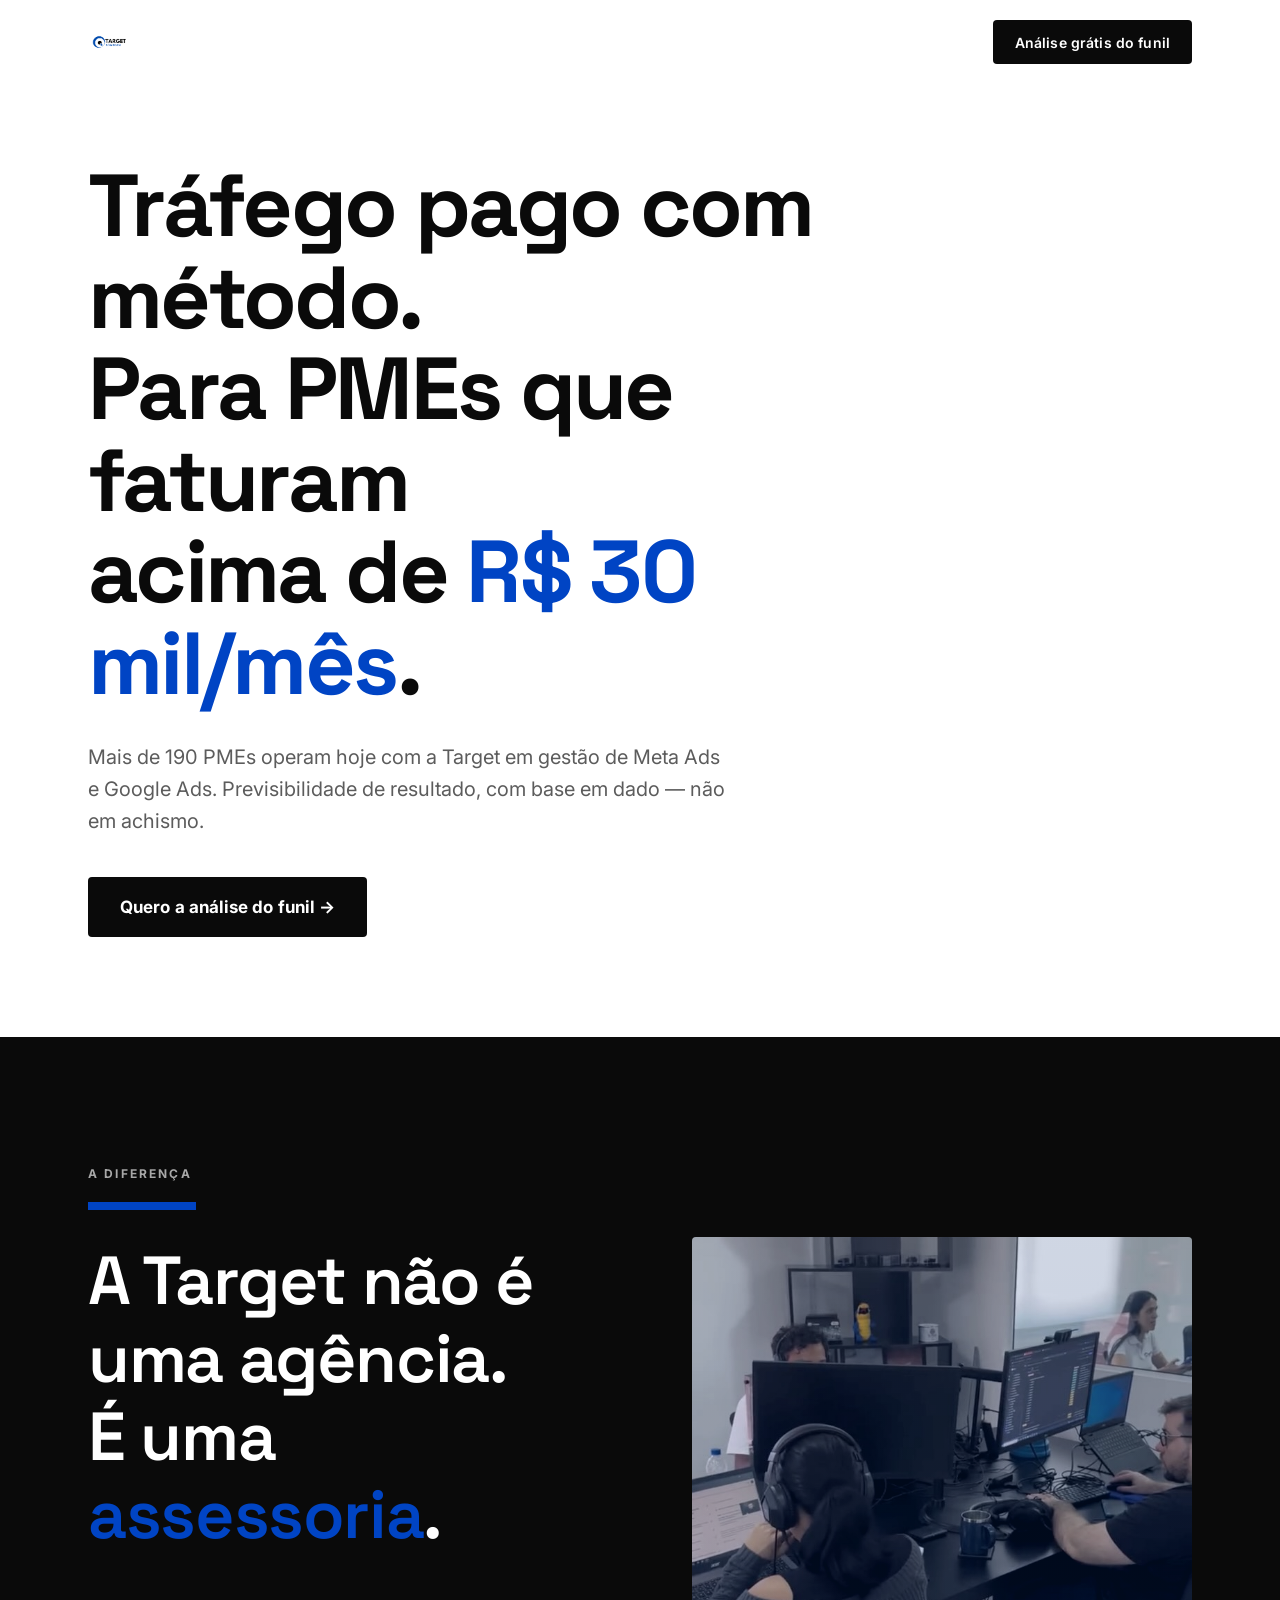
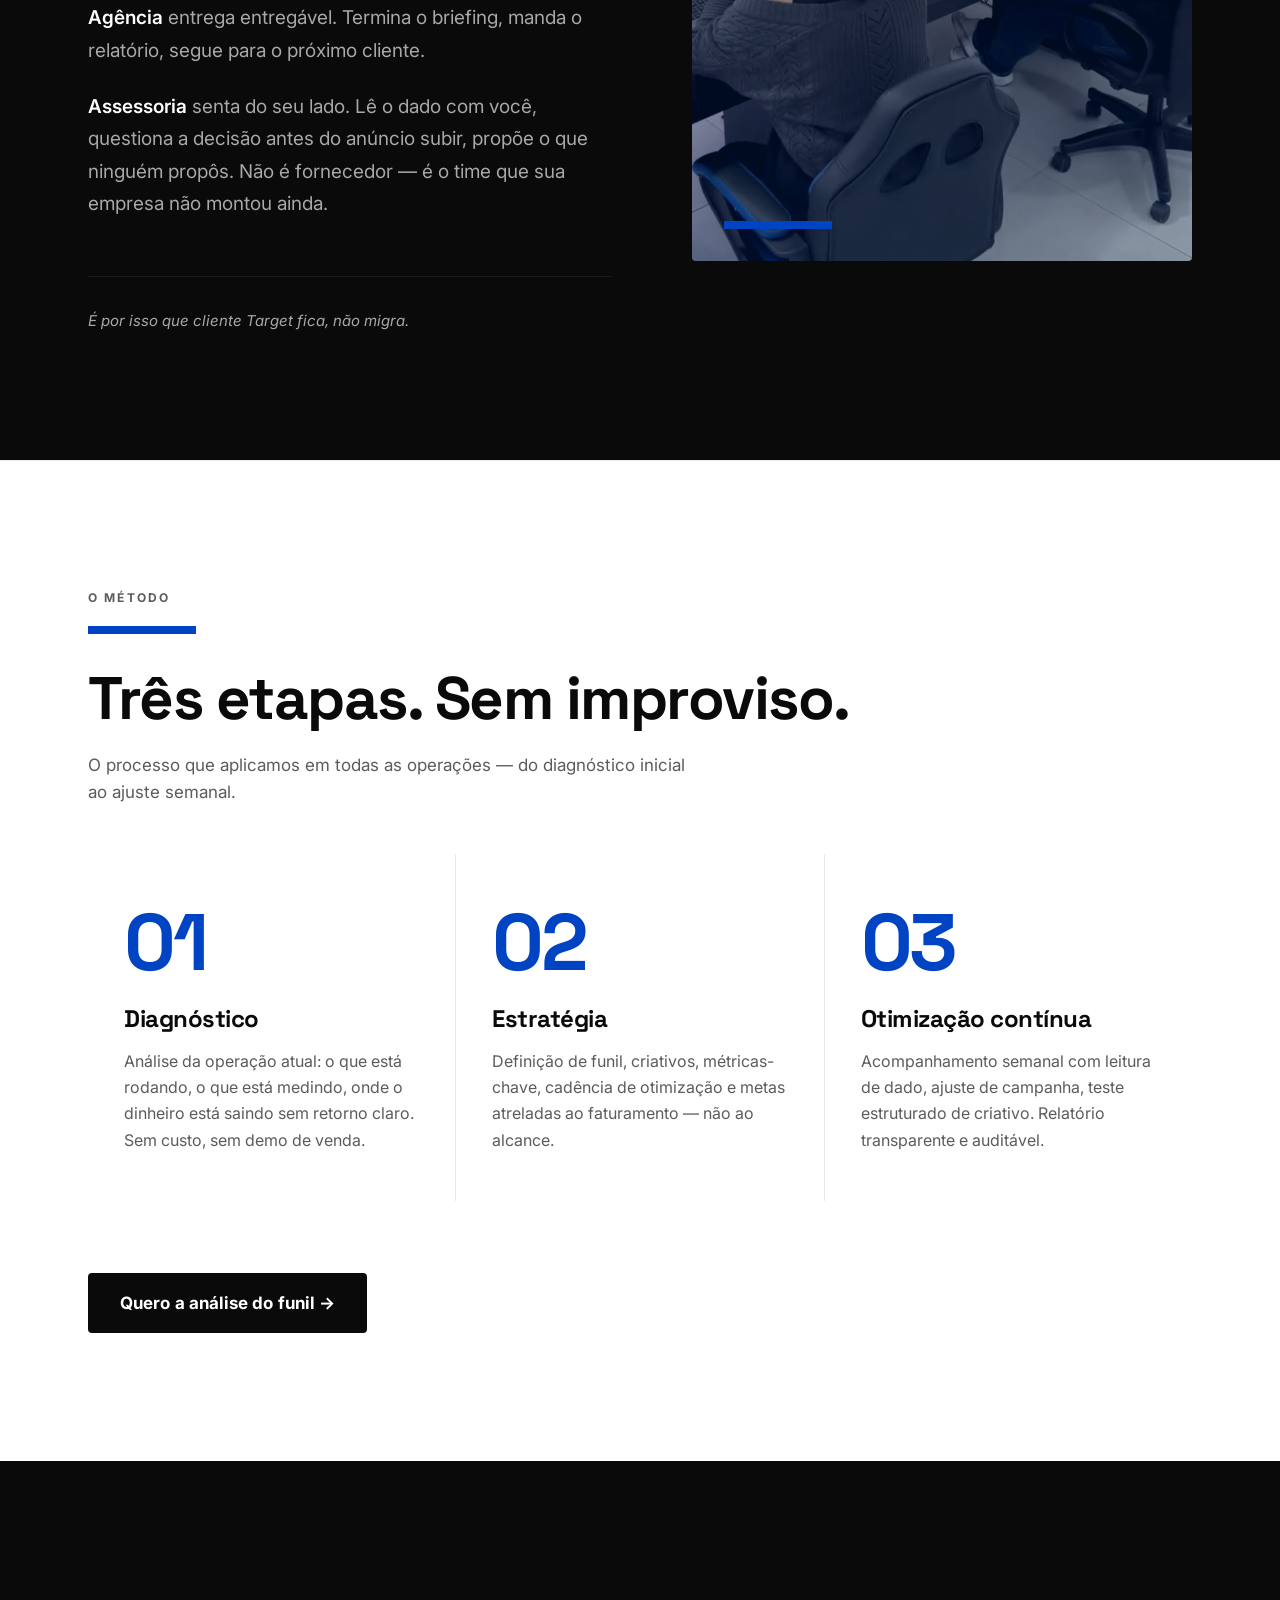
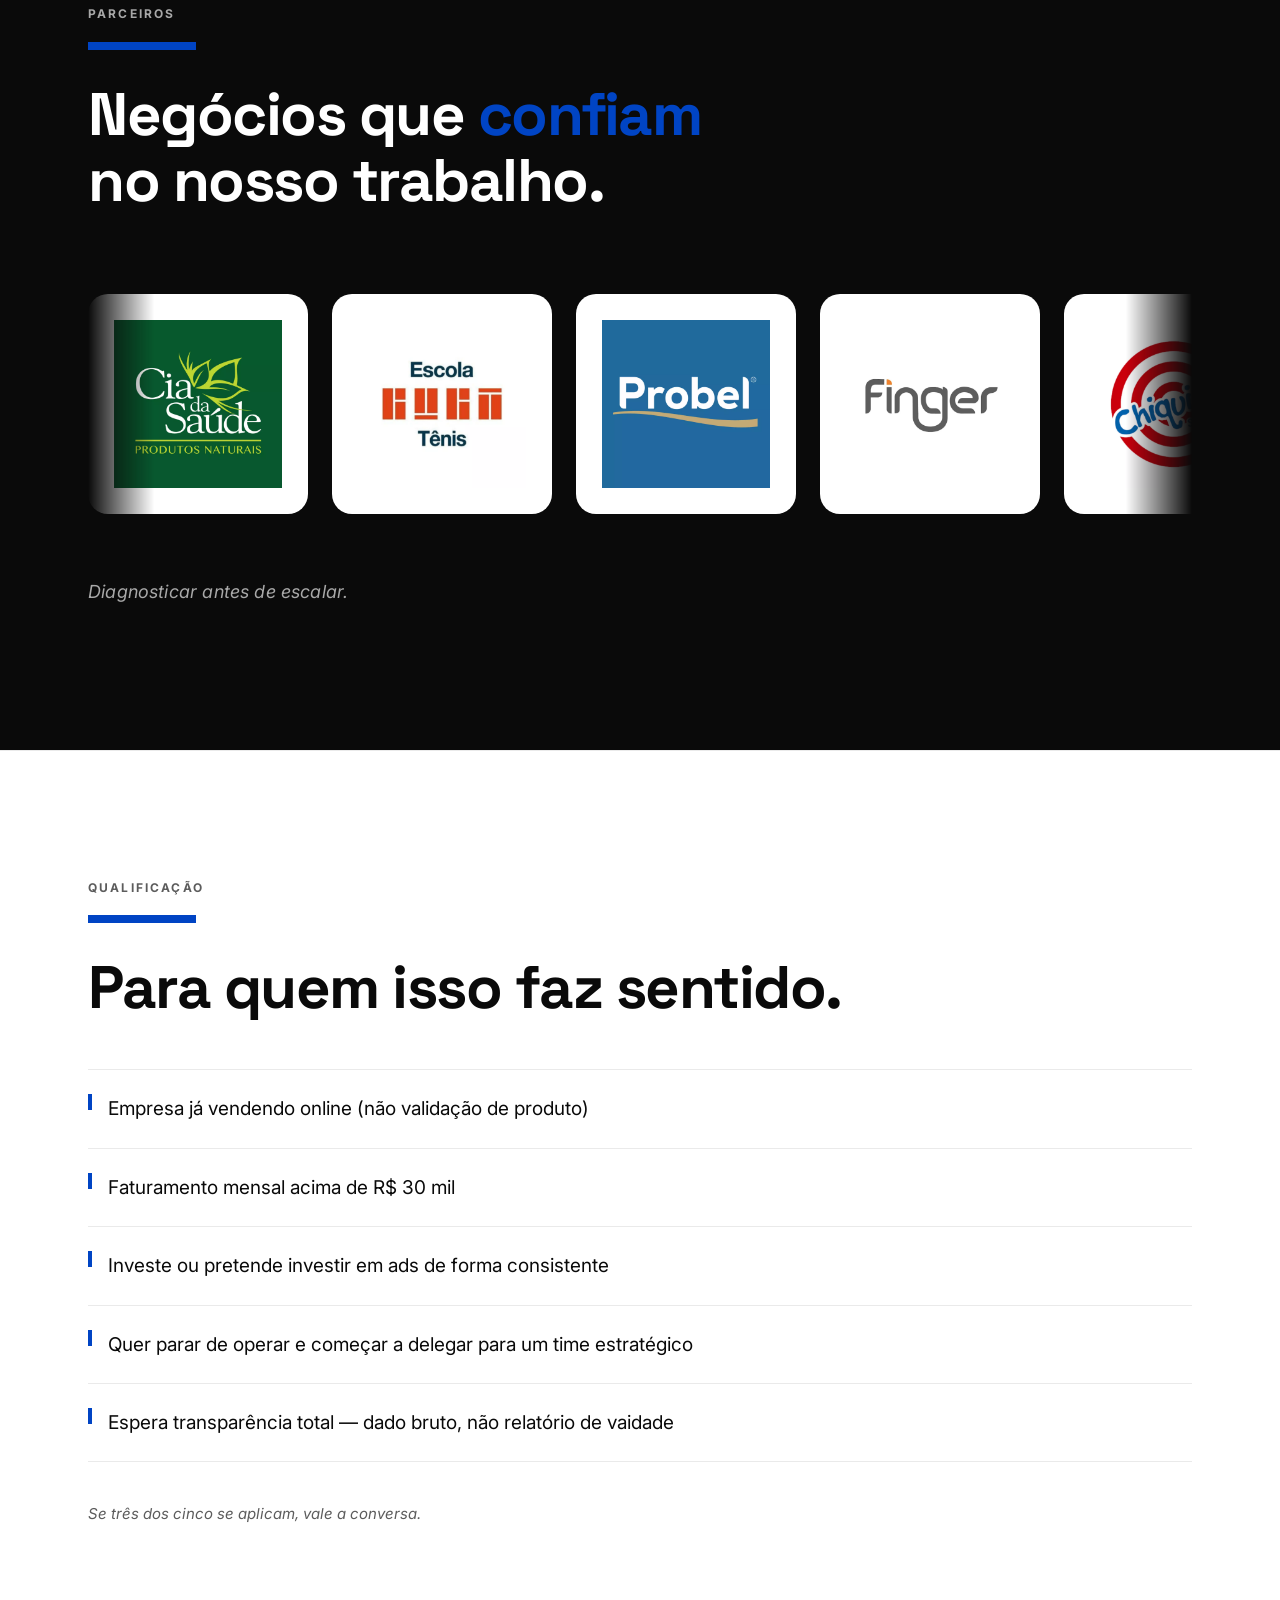
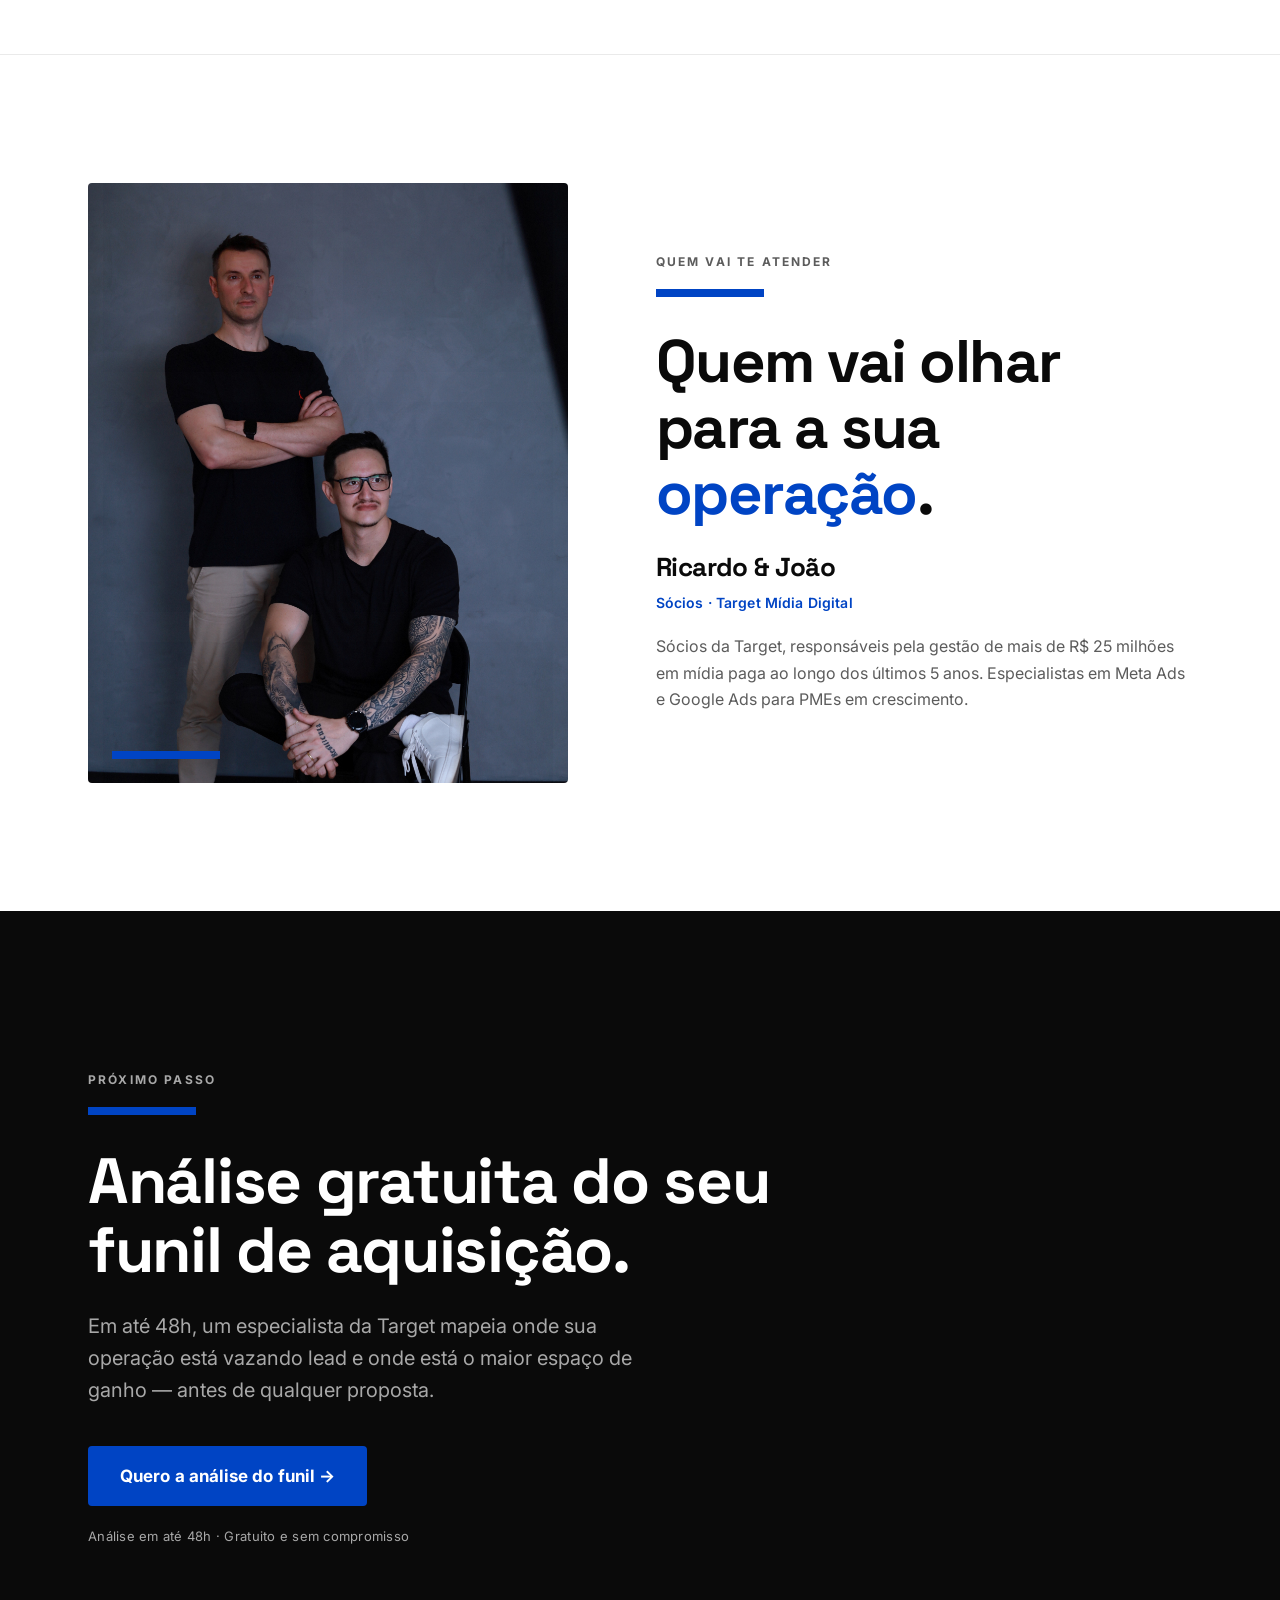
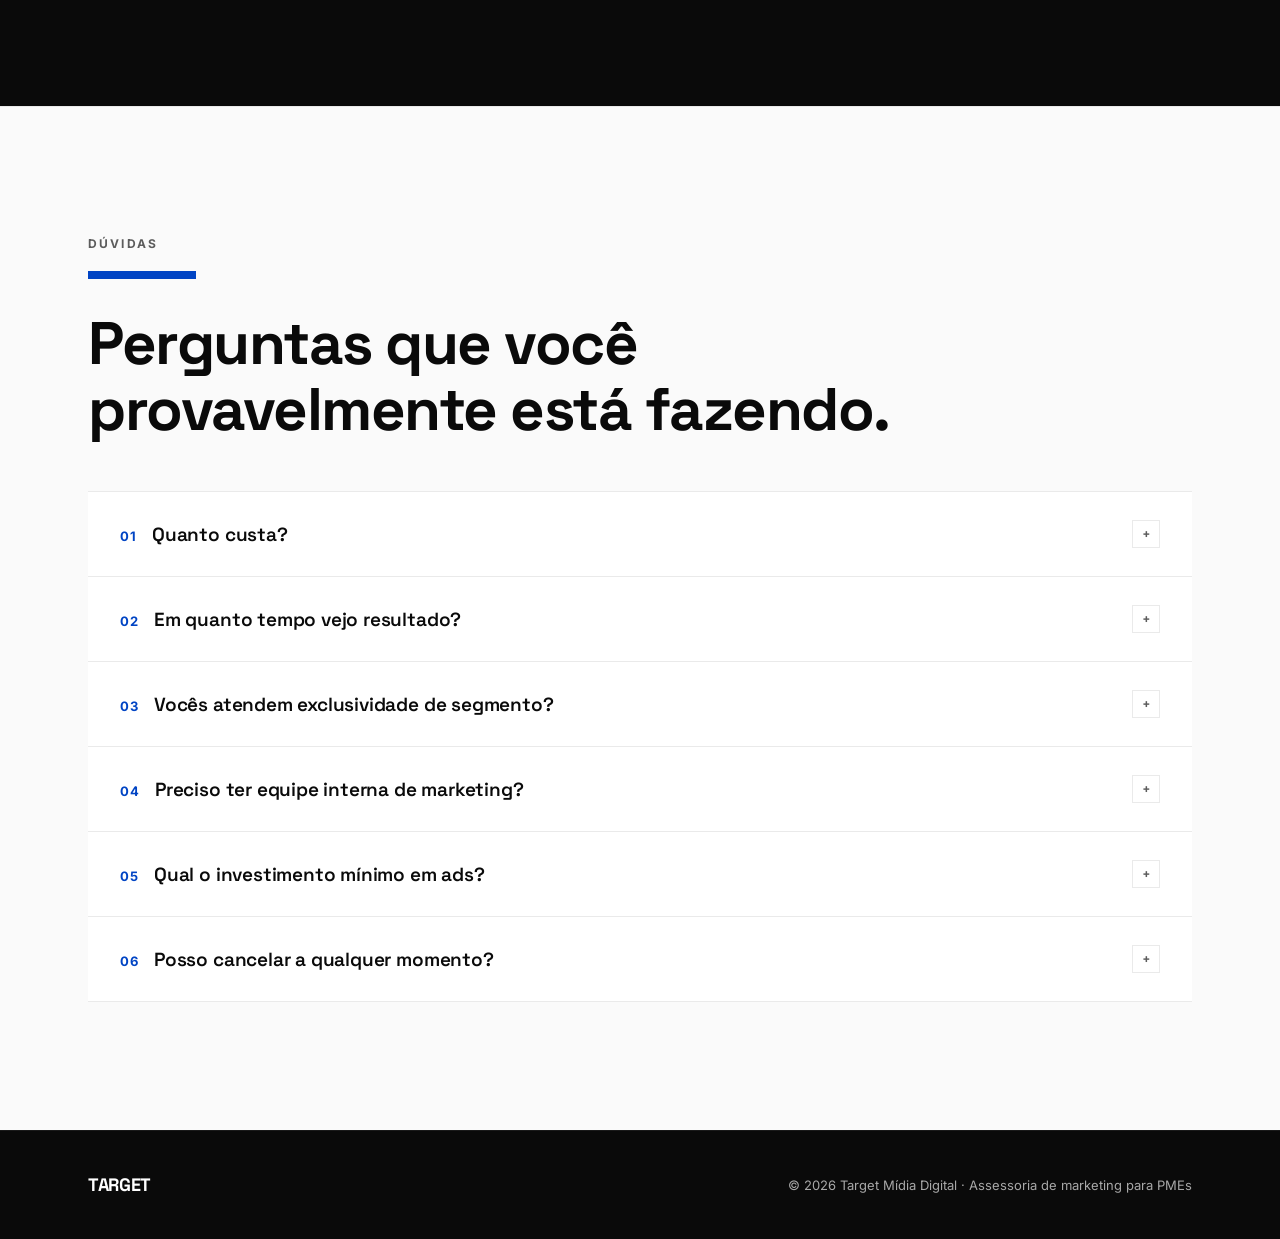
<file: index.html>
<!DOCTYPE html>
<html lang="pt-BR">
<head>
  <meta charset="UTF-8">
  <meta name="viewport" content="width=device-width, initial-scale=1.0">
  <title>Gestão de Tráfego Pago — Target Mídia Digital</title>
  <meta name="description" content="Vender mais com anúncios não é sobre verba. É sobre método. Gestão de Meta Ads e Google Ads para empresas que já vendem online.">
  <link rel="preconnect" href="https://fonts.googleapis.com">
  <link rel="preconnect" href="https://fonts.gstatic.com" crossorigin>
  <link href="https://fonts.googleapis.com/css2?family=Space+Grotesk:wght@600;700&family=Inter:wght@400;500;600;700&display=swap" rel="stylesheet">
  <link rel="stylesheet" href="assets/style.css">

  <!-- Meta Pixel -->
  <script>
    !function(f,b,e,v,n,t,s)
    {if(f.fbq)return;n=f.fbq=function(){n.callMethod?
    n.callMethod.apply(n,arguments):n.queue.push(arguments)};
    if(!f._fbq)f._fbq=n;n.push=n;n.loaded=!0;n.version='2.0';
    n.queue=[];t=b.createElement(e);t.async=!0;
    t.src=v;s=b.getElementsByTagName(e)[0];
    s.parentNode.insertBefore(t,s)}(window, document,'script',
    'https://connect.facebook.net/en_US/fbevents.js');
    fbq('init', '830708696777810');
    fbq('track', 'PageView');
  </script>
  <noscript><img height="1" width="1" style="display:none"
    src="https://www.facebook.com/tr?id=830708696777810&ev=PageView&noscript=1"/></noscript>
  <!-- End Meta Pixel -->
</head>
<body>

  <header id="header">
    <div class="container header-inner">
      <img src="assets/logo.png" alt="Target Mídia Digital" class="logo">
      <button class="header-cta" data-modal>Análise grátis do funil</button>
    </div>
  </header>

  <main>

    <!-- ═════════ HERO ═════════ -->
    <section id="hero">
      <div class="container hero-inner">
        <h1 class="hero-title">
          Tráfego pago com método.<br>
          Para PMEs que faturam<br>
          acima de <span class="accent">R$ 30 mil/mês</span>.
        </h1>
        <p class="hero-sub">
          Mais de 190 PMEs operam hoje com a Target em gestão de Meta Ads e Google Ads. Previsibilidade de resultado, com base em dado — não em achismo.
        </p>
        <button class="btn btn-dark" data-modal>
          Quero a análise do funil →
        </button>
      </div>
    </section>

    <!-- ═════════ ASSESSORIA ≠ AGÊNCIA ═════════ -->
    <section id="assessoria" class="dark">
      <div class="container assessoria-grid">
        <div class="assessoria-text reveal">
          <div class="section-tag on-dark">A Diferença</div>
          <span class="blue-bar"></span>
          <p class="editorial-quote">
            A Target não é uma agência.<br>
            É uma <span class="accent">assessoria</span>.
          </p>
          <p class="editorial-body">
            <strong>Agência</strong> entrega entregável. Termina o briefing, manda o relatório, segue para o próximo cliente.
          </p>
          <p class="editorial-body">
            <strong>Assessoria</strong> senta do seu lado. Lê o dado com você, questiona a decisão antes do anúncio subir, propõe o que ninguém propôs. Não é fornecedor — é o time que sua empresa não montou ainda.
          </p>
          <div class="editorial-quote-line">
            É por isso que cliente Target fica, não migra.
          </div>
        </div>
        <div class="assessoria-img reveal">
          <img src="assets/equipe-target.jpg" alt="Equipe Target em operação" loading="lazy">
        </div>
      </div>
    </section>

    <!-- ═════════ COMO FUNCIONA ═════════ -->
    <section id="metodo">
      <div class="container">
        <div class="eyebrow-block reveal">
          <div class="section-tag">O Método</div>
          <span class="blue-bar"></span>
          <h2 class="section-title">
            Três etapas. Sem improviso.
          </h2>
          <p class="section-sub">
            O processo que aplicamos em todas as operações — do diagnóstico inicial ao ajuste semanal.
          </p>
        </div>

        <div class="metodo-grid">
          <div class="metodo-card reveal" data-stagger="0">
            <div class="metodo-num">01</div>
            <h3 class="metodo-title">Diagnóstico</h3>
            <p class="metodo-text">Análise da operação atual: o que está rodando, o que está medindo, onde o dinheiro está saindo sem retorno claro. Sem custo, sem demo de venda.</p>
          </div>
          <div class="metodo-card reveal" data-stagger="1">
            <div class="metodo-num">02</div>
            <h3 class="metodo-title">Estratégia</h3>
            <p class="metodo-text">Definição de funil, criativos, métricas-chave, cadência de otimização e metas atreladas ao faturamento — não ao alcance.</p>
          </div>
          <div class="metodo-card reveal" data-stagger="2">
            <div class="metodo-num">03</div>
            <h3 class="metodo-title">Otimização contínua</h3>
            <p class="metodo-text">Acompanhamento semanal com leitura de dado, ajuste de campanha, teste estruturado de criativo. Relatório transparente e auditável.</p>
          </div>
        </div>

        <div class="metodo-cta reveal">
          <button class="btn btn-dark" data-modal>Quero a análise do funil →</button>
        </div>
      </div>
    </section>

    <!-- ═════════ PARCEIROS (carrossel) ═════════ -->
    <section id="parceiros" class="dark">
      <div class="parceiros-header reveal">
        <div class="section-tag on-dark">Parceiros</div>
        <span class="blue-bar"></span>
        <h2 class="section-title">
          Negócios que <span class="accent">confiam</span><br>no nosso trabalho.
        </h2>
      </div>

      <div class="carousel-wrapper">
        <div class="carousel-viewport">
          <div class="carousel-track" id="parceiros-track">
            <!-- Conjunto 1 -->
            <div class="logo-card"><img src="assets/clientes/parceiro-1.webp"  alt="Parceiro" loading="lazy"></div>
            <div class="logo-card"><img src="assets/clientes/parceiro-2.webp"  alt="Parceiro" loading="lazy"></div>
            <div class="logo-card"><img src="assets/clientes/parceiro-3.webp"  alt="Parceiro" loading="lazy"></div>
            <div class="logo-card"><img src="assets/clientes/parceiro-4.webp"  alt="Parceiro" loading="lazy"></div>
            <div class="logo-card"><img src="assets/clientes/parceiro-5.webp"  alt="Parceiro" loading="lazy"></div>
            <div class="logo-card"><img src="assets/clientes/parceiro-6.webp"  alt="Parceiro" loading="lazy"></div>
            <div class="logo-card"><img src="assets/clientes/parceiro-7.webp"  alt="Parceiro" loading="lazy"></div>
            <div class="logo-card"><img src="assets/clientes/parceiro-8.webp"  alt="Parceiro" loading="lazy"></div>
            <div class="logo-card"><img src="assets/clientes/parceiro-9.webp"  alt="Parceiro" loading="lazy"></div>
            <div class="logo-card"><img src="assets/clientes/parceiro-10.webp" alt="Parceiro" loading="lazy"></div>
            <div class="logo-card"><img src="assets/clientes/parceiro-11.webp" alt="Parceiro" loading="lazy"></div>
            <div class="logo-card"><img src="assets/clientes/parceiro-12.webp" alt="Parceiro" loading="lazy"></div>
            <div class="logo-card"><img src="assets/clientes/parceiro-13.webp" alt="Parceiro" loading="lazy"></div>
            <div class="logo-card"><img src="assets/clientes/parceiro-14.webp" alt="Parceiro" loading="lazy"></div>
            <div class="logo-card"><img src="assets/clientes/parceiro-16.webp" alt="Parceiro" loading="lazy"></div>
            <div class="logo-card"><img src="assets/clientes/parceiro-17.webp" alt="Parceiro" loading="lazy"></div>

            <!-- Conjunto 2 (duplicado para loop seamless) -->
            <div class="logo-card"><img src="assets/clientes/parceiro-1.webp"  alt="" aria-hidden="true" loading="lazy"></div>
            <div class="logo-card"><img src="assets/clientes/parceiro-2.webp"  alt="" aria-hidden="true" loading="lazy"></div>
            <div class="logo-card"><img src="assets/clientes/parceiro-3.webp"  alt="" aria-hidden="true" loading="lazy"></div>
            <div class="logo-card"><img src="assets/clientes/parceiro-4.webp"  alt="" aria-hidden="true" loading="lazy"></div>
            <div class="logo-card"><img src="assets/clientes/parceiro-5.webp"  alt="" aria-hidden="true" loading="lazy"></div>
            <div class="logo-card"><img src="assets/clientes/parceiro-6.webp"  alt="" aria-hidden="true" loading="lazy"></div>
            <div class="logo-card"><img src="assets/clientes/parceiro-7.webp"  alt="" aria-hidden="true" loading="lazy"></div>
            <div class="logo-card"><img src="assets/clientes/parceiro-8.webp"  alt="" aria-hidden="true" loading="lazy"></div>
            <div class="logo-card"><img src="assets/clientes/parceiro-9.webp"  alt="" aria-hidden="true" loading="lazy"></div>
            <div class="logo-card"><img src="assets/clientes/parceiro-10.webp" alt="" aria-hidden="true" loading="lazy"></div>
            <div class="logo-card"><img src="assets/clientes/parceiro-11.webp" alt="" aria-hidden="true" loading="lazy"></div>
            <div class="logo-card"><img src="assets/clientes/parceiro-12.webp" alt="" aria-hidden="true" loading="lazy"></div>
            <div class="logo-card"><img src="assets/clientes/parceiro-13.webp" alt="" aria-hidden="true" loading="lazy"></div>
            <div class="logo-card"><img src="assets/clientes/parceiro-14.webp" alt="" aria-hidden="true" loading="lazy"></div>
            <div class="logo-card"><img src="assets/clientes/parceiro-16.webp" alt="" aria-hidden="true" loading="lazy"></div>
            <div class="logo-card"><img src="assets/clientes/parceiro-17.webp" alt="" aria-hidden="true" loading="lazy"></div>
          </div>
        </div>
      </div>

      <div class="parceiros-footer reveal">
        <span class="parceiros-tagline">Diagnosticar antes de escalar.</span>
      </div>
    </section>

    <!-- ═════════ PARA QUEM É ═════════ -->
    <section id="para-quem">
      <div class="container">
        <div class="eyebrow-block reveal">
          <div class="section-tag">Qualificação</div>
          <span class="blue-bar"></span>
          <h2 class="section-title">Para quem isso faz sentido.</h2>
        </div>

        <ul class="paraquem-list">
          <li class="reveal"><span class="blue-line"></span>Empresa já vendendo online (não validação de produto)</li>
          <li class="reveal"><span class="blue-line"></span>Faturamento mensal acima de R$ 30 mil</li>
          <li class="reveal"><span class="blue-line"></span>Investe ou pretende investir em ads de forma consistente</li>
          <li class="reveal"><span class="blue-line"></span>Quer parar de operar e começar a delegar para um time estratégico</li>
          <li class="reveal"><span class="blue-line"></span>Espera transparência total — dado bruto, não relatório de vaidade</li>
        </ul>

        <p class="paraquem-foot reveal">Se três dos cinco se aplicam, vale a conversa.</p>
      </div>
    </section>

    <!-- ═════════ ESPECIALISTA (foto placeholder) ═════════ -->
    <section id="especialista">
      <div class="container especialista-grid">
        <div class="especialista-img reveal">
          <img src="assets/ricardo-joao.jpg" alt="Ricardo e João, sócios da Target Mídia Digital" class="especialista-foto" loading="lazy" />
        </div>
        <div class="especialista-content reveal">
          <div class="section-tag">Quem vai te atender</div>
          <span class="blue-bar"></span>
          <h2 class="section-title">
            Quem vai olhar para a sua <span class="accent">operação</span>.
          </h2>
          <p class="especialista-name">Ricardo &amp; João</p>
          <p class="especialista-role">Sócios · Target Mídia Digital</p>
          <p class="especialista-bio">
            Sócios da Target, responsáveis pela gestão de mais de R$ 25 milhões em mídia paga ao longo dos últimos 5 anos. Especialistas em Meta Ads e Google Ads para PMEs em crescimento.
          </p>
        </div>
      </div>
    </section>

    <!-- ═════════ CTA FINAL ═════════ -->
    <section id="cta-final" class="dark">
      <div class="container cta-final-inner reveal">
        <div class="section-tag on-dark">Próximo passo</div>
        <span class="blue-bar"></span>
        <h2 class="cta-final-title">
          Análise gratuita do seu funil de aquisição.
        </h2>
        <p class="cta-final-sub">
          Em até 48h, um especialista da Target mapeia onde sua operação está vazando lead e onde está o maior espaço de ganho — antes de qualquer proposta.
        </p>
        <button class="btn btn-blue" data-modal>Quero a análise do funil →</button>
        <p class="cta-note">Análise em até 48h · Gratuito e sem compromisso</p>
      </div>
    </section>

    <!-- ═════════ FAQ ═════════ -->
    <section id="faq">
      <div class="container">
        <div class="eyebrow-block reveal">
          <div class="section-tag">Dúvidas</div>
          <span class="blue-bar"></span>
          <h2 class="section-title">
            Perguntas que você provavelmente está fazendo.
          </h2>
        </div>

        <div class="faq-list reveal">
          <div class="faq-item">
            <button class="faq-question">
              <span><span class="faq-num">01</span>Quanto custa?</span>
              <span class="faq-toggle">+</span>
            </button>
            <div class="faq-answer">
              Depende do escopo. A análise do funil é gratuita e fecha com uma proposta clara — sem letra miúda, sem custo por entregável surpresa. O investimento típico fica atrelado ao volume de mídia e à profundidade da operação.
            </div>
          </div>

          <div class="faq-item">
            <button class="faq-question">
              <span><span class="faq-num">02</span>Em quanto tempo vejo resultado?</span>
              <span class="faq-toggle">+</span>
            </button>
            <div class="faq-answer">
              Primeiros sinais entre 30 e 60 dias. Estabilidade a partir do terceiro mês. Qualquer prazo menor que isso é promessa, não método.
            </div>
          </div>

          <div class="faq-item">
            <button class="faq-question">
              <span><span class="faq-num">03</span>Vocês atendem exclusividade de segmento?</span>
              <span class="faq-toggle">+</span>
            </button>
            <div class="faq-answer">
              Não. Mas isso não significa atendimento massificado. Cada projeto entra com plano próprio, ritual de leitura semanal e equipe dedicada — independente do segmento ou do tamanho da operação. A garantia não está num contrato de exclusividade. Está na profundidade do trabalho.
            </div>
          </div>

          <div class="faq-item">
            <button class="faq-question">
              <span><span class="faq-num">04</span>Preciso ter equipe interna de marketing?</span>
              <span class="faq-toggle">+</span>
            </button>
            <div class="faq-answer">
              Não. A Target é a equipe. Se houver alguém interno, a gente integra a rotina e divide o trabalho de forma clara.
            </div>
          </div>

          <div class="faq-item">
            <button class="faq-question">
              <span><span class="faq-num">05</span>Qual o investimento mínimo em ads?</span>
              <span class="faq-toggle">+</span>
            </button>
            <div class="faq-answer">
              Trabalhamos a partir de R$ 1.500/mês em mídia. É o piso técnico que permite estruturar campanha, testar criativo e gerar dado relevante para otimização. Abaixo disso, o aprendizado fica raso demais para a estratégia funcionar.
            </div>
          </div>

          <div class="faq-item">
            <button class="faq-question">
              <span><span class="faq-num">06</span>Posso cancelar a qualquer momento?</span>
              <span class="faq-toggle">+</span>
            </button>
            <div class="faq-answer">
              Contrato mínimo de 3 meses — o tempo necessário para o método mostrar resultado real. Passado esse período, é só dar aviso prévio de 30 dias. Sem multa, sem fidelidade abusiva — quem fica, fica por resultado.
            </div>
          </div>
        </div>
      </div>
    </section>

  </main>

  <footer>
    <div class="container footer-inner">
      <div class="footer-brand">TARGET</div>
      <div class="footer-copy">© 2026 Target Mídia Digital · Assessoria de marketing para PMEs</div>
    </div>
  </footer>

  <!-- ═════════ MODAL ═════════ -->
  <div class="modal-overlay" id="modal-overlay">
    <div class="modal" role="dialog" aria-modal="true" aria-labelledby="modal-title">
      <button class="modal-close" id="modal-close" aria-label="Fechar">✕</button>

      <div class="modal-tag">Análise gratuita do funil</div>
      <h2 class="modal-title" id="modal-title">Solicite a sua análise.</h2>
      <p class="modal-sub">Em até 48h, um especialista da Target devolve a análise do seu funil — antes de qualquer proposta.</p>

      <form id="modal-form" novalidate>
        <div class="form-grid">

          <div class="form-group">
            <label for="f-nome">Nome *</label>
            <input type="text" id="f-nome" name="nome" placeholder="Seu nome" required>
            <span class="form-error-msg">Campo obrigatório</span>
          </div>

          <div class="form-group">
            <label for="f-whatsapp">WhatsApp *</label>
            <input type="tel" id="f-whatsapp" name="whatsapp" placeholder="(00) 00000-0000" required>
            <span class="form-error-msg">Campo obrigatório</span>
          </div>

          <div class="form-group form-full">
            <label for="f-instagram">Instagram da empresa</label>
            <input type="text" id="f-instagram" name="instagram" placeholder="@suaempresa">
          </div>

          <div class="form-group form-full">
            <label for="f-faturamento">Faturamento mensal *</label>
            <select id="f-faturamento" name="faturamento" required>
              <option value="" disabled selected>Selecione uma faixa</option>
              <option value="ate-30k">Até R$ 30 mil</option>
              <option value="30k-50k">R$ 30 mil a R$ 50 mil</option>
              <option value="50k-100k">R$ 50 mil a R$ 100 mil</option>
              <option value="100k-250k">R$ 100 mil a R$ 250 mil</option>
              <option value="250k-500k">R$ 250 mil a R$ 500 mil</option>
              <option value="acima-500k">Acima de R$ 500 mil</option>
            </select>
            <span class="form-error-msg">Selecione uma opção</span>
          </div>

          <div class="form-group form-full">
            <label for="f-investimento">Investimento mensal em ads *</label>
            <select id="f-investimento" name="investimento" required>
              <option value="" disabled selected>Selecione uma faixa</option>
              <option value="nao-investe">Ainda não invisto</option>
              <option value="ate-5k">Até R$ 5 mil</option>
              <option value="5k-15k">R$ 5 mil a R$ 15 mil</option>
              <option value="15k-50k">R$ 15 mil a R$ 50 mil</option>
              <option value="acima-50k">Acima de R$ 50 mil</option>
            </select>
            <span class="form-error-msg">Selecione uma opção</span>
          </div>

          <div class="form-group form-full">
            <label for="f-urgencia">Urgência *</label>
            <select id="f-urgencia" name="urgencia" required>
              <option value="" disabled selected>Selecione</option>
              <option value="agora">Imediata (até 30 dias)</option>
              <option value="3-meses">Planejando para 3 meses</option>
              <option value="pesquisando">Pesquisando opções</option>
            </select>
            <span class="form-error-msg">Selecione uma opção</span>
          </div>

        </div>

        <button type="submit" class="form-submit">Solicitar análise do funil</button>
      </form>

    </div>
  </div>

  <script src="assets/script.js"></script>
</body>
</html>
</file>
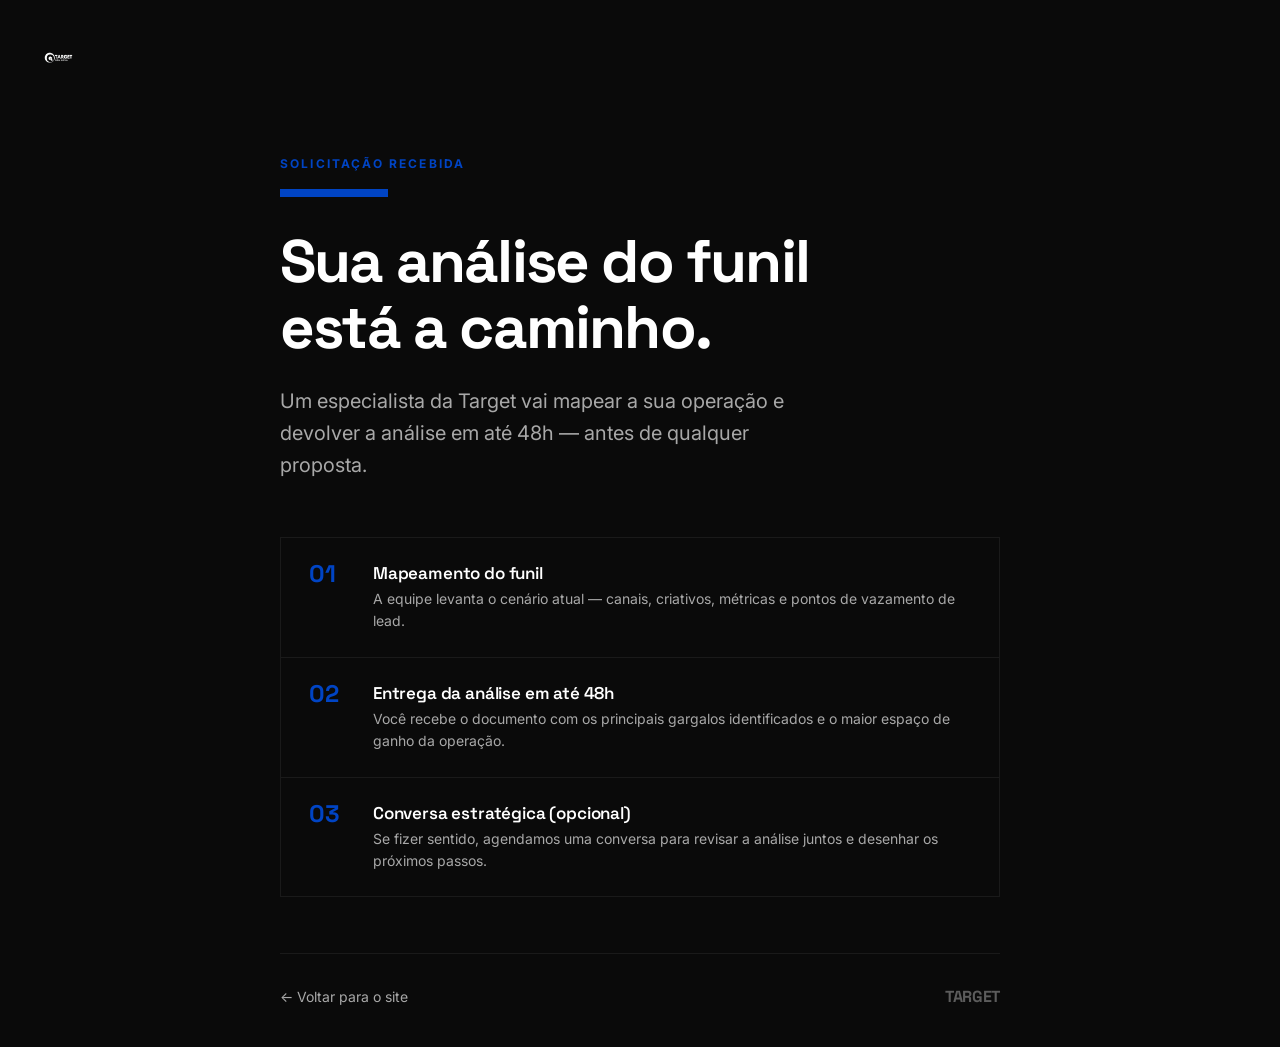
<file: obrigado.html>
<!DOCTYPE html>
<html lang="pt-BR">
<head>
  <meta charset="UTF-8">
  <meta name="viewport" content="width=device-width, initial-scale=1.0">
  <title>Recebemos o seu contato — Target Mídia Digital</title>
  <link rel="preconnect" href="https://fonts.googleapis.com">
  <link rel="preconnect" href="https://fonts.gstatic.com" crossorigin>
  <link href="https://fonts.googleapis.com/css2?family=Space+Grotesk:wght@600;700&family=Inter:wght@400;500;600;700&display=swap" rel="stylesheet">

  <!-- Meta Pixel -->
  <script>
    !function(f,b,e,v,n,t,s)
    {if(f.fbq)return;n=f.fbq=function(){n.callMethod?
    n.callMethod.apply(n,arguments):n.queue.push(arguments)};
    if(!f._fbq)f._fbq=n;n.push=n;n.loaded=!0;n.version='2.0';
    n.queue=[];t=b.createElement(e);t.async=!0;
    t.src=v;s=b.getElementsByTagName(e)[0];
    s.parentNode.insertBefore(t,s)}(window, document,'script',
    'https://connect.facebook.net/en_US/fbevents.js');
    fbq('init', '830708696777810');
    fbq('track', 'PageView');
    fbq('track', 'Lead');
  </script>
  <noscript><img height="1" width="1" style="display:none"
    src="https://www.facebook.com/tr?id=830708696777810&ev=Lead&noscript=1"/></noscript>
  <!-- End Meta Pixel -->

  <style>
    *, *::before, *::after { box-sizing: border-box; margin: 0; padding: 0; }
    :root {
      --white:#fff;
      --black:#0a0a0a;
      --blue:#0044c4;
      --gray-200:#eaeaea;
      --gray-400:#a8a8a8;
      --gray-600:#5c5c5c;
      --line-dark:#1a1a1a;
    }
    body {
      font-family: 'Inter', sans-serif;
      background: var(--black);
      color: var(--white);
      min-height: 100vh;
      display: flex;
      flex-direction: column;
      padding: 40px 24px;
      -webkit-font-smoothing: antialiased;
    }
    .header {
      max-width: 1200px;
      margin: 0 auto 80px;
      width: 100%;
    }
    .logo { height: 36px; width: auto; display: block; }
    .container {
      max-width: 720px;
      margin: auto;
      width: 100%;
    }
    .tag {
      font-size: 12px;
      font-weight: 700;
      letter-spacing: 0.18em;
      text-transform: uppercase;
      color: var(--blue);
      margin-bottom: 18px;
    }
    .blue-bar {
      display: block;
      width: 108px;
      height: 8px;
      background: var(--blue);
      margin-bottom: 32px;
    }
    h1 {
      font-family: 'Space Grotesk', sans-serif;
      font-size: 40px;
      font-weight: 700;
      letter-spacing: -0.03em;
      line-height: 1.1;
      margin-bottom: 24px;
      max-width: 600px;
    }
    @media (min-width: 768px) { h1 { font-size: 60px; } }
    .lead {
      font-size: 18px;
      color: var(--gray-400);
      line-height: 1.6;
      margin-bottom: 56px;
      max-width: 540px;
    }
    @media (min-width: 768px) { .lead { font-size: 20px; } }
    .steps {
      display: flex;
      flex-direction: column;
      gap: 1px;
      background: var(--line-dark);
      border: 1px solid var(--line-dark);
      margin-bottom: 56px;
    }
    .step {
      background: var(--black);
      padding: 24px 28px;
      display: grid;
      grid-template-columns: 48px 1fr;
      gap: 16px;
    }
    .step-num {
      font-family: 'Space Grotesk', sans-serif;
      font-size: 24px;
      font-weight: 700;
      color: var(--blue);
      letter-spacing: -0.02em;
      line-height: 1;
    }
    .step-content {
      display: flex;
      flex-direction: column;
      gap: 4px;
    }
    .step-title {
      font-family: 'Space Grotesk', sans-serif;
      font-size: 17px;
      font-weight: 600;
      color: var(--white);
      letter-spacing: -0.01em;
    }
    .step-text {
      font-size: 14px;
      color: var(--gray-400);
      line-height: 1.6;
    }
    .footer-line {
      padding-top: 32px;
      border-top: 1px solid var(--line-dark);
      display: flex;
      flex-direction: column;
      gap: 16px;
    }
    @media (min-width: 600px) {
      .footer-line { flex-direction: row; justify-content: space-between; align-items: center; }
    }
    .back {
      font-size: 14px;
      color: var(--gray-400);
      text-decoration: none;
      display: inline-flex;
      align-items: center;
      gap: 8px;
      transition: color 0.2s;
    }
    .back:hover { color: var(--white); }
    .brand {
      font-family: 'Space Grotesk', sans-serif;
      font-size: 16px;
      font-weight: 700;
      color: var(--gray-600);
      letter-spacing: -0.02em;
    }

    /* Reveal animations (mesmo padrão do index.html) */
    .reveal {
      opacity: 0;
      transform: translateY(24px);
      transition: opacity 0.6s ease, transform 0.6s ease;
    }
    .reveal.visible {
      opacity: 1;
      transform: translateY(0);
    }
    .reveal[data-stagger="0"] { transition-delay: 0ms; }
    .reveal[data-stagger="1"] { transition-delay: 180ms; }
    .reveal[data-stagger="2"] { transition-delay: 360ms; }
    .reveal[data-stagger="3"] { transition-delay: 540ms; }
  </style>
</head>
<body>

  <div class="header">
    <img src="assets/logo-dark.png" alt="Target Mídia Digital" class="logo">
  </div>

  <div class="container">
    <div class="tag reveal">Solicitação recebida</div>
    <span class="blue-bar reveal"></span>
    <h1 class="reveal">Sua análise do funil está a caminho.</h1>
    <p class="lead reveal">
      Um especialista da Target vai mapear a sua operação e devolver a análise em até 48h — antes de qualquer proposta.
    </p>

    <div class="steps">
      <div class="step reveal" data-stagger="0">
        <div class="step-num">01</div>
        <div class="step-content">
          <div class="step-title">Mapeamento do funil</div>
          <div class="step-text">A equipe levanta o cenário atual — canais, criativos, métricas e pontos de vazamento de lead.</div>
        </div>
      </div>
      <div class="step reveal" data-stagger="1">
        <div class="step-num">02</div>
        <div class="step-content">
          <div class="step-title">Entrega da análise em até 48h</div>
          <div class="step-text">Você recebe o documento com os principais gargalos identificados e o maior espaço de ganho da operação.</div>
        </div>
      </div>
      <div class="step reveal" data-stagger="2">
        <div class="step-num">03</div>
        <div class="step-content">
          <div class="step-title">Conversa estratégica (opcional)</div>
          <div class="step-text">Se fizer sentido, agendamos uma conversa para revisar a análise juntos e desenhar os próximos passos.</div>
        </div>
      </div>
    </div>

    <div class="footer-line reveal">
      <a href="index.html" class="back">← Voltar para o site</a>
      <div class="brand">TARGET</div>
    </div>
  </div>

  <script>
    const observer = new IntersectionObserver(entries => {
      entries.forEach(e => {
        if (e.isIntersecting) {
          e.target.classList.add('visible');
          observer.unobserve(e.target);
        }
      });
    }, { threshold: 0.12 });
    document.querySelectorAll('.reveal').forEach(el => observer.observe(el));
  </script>

</body>
</html>
</file>
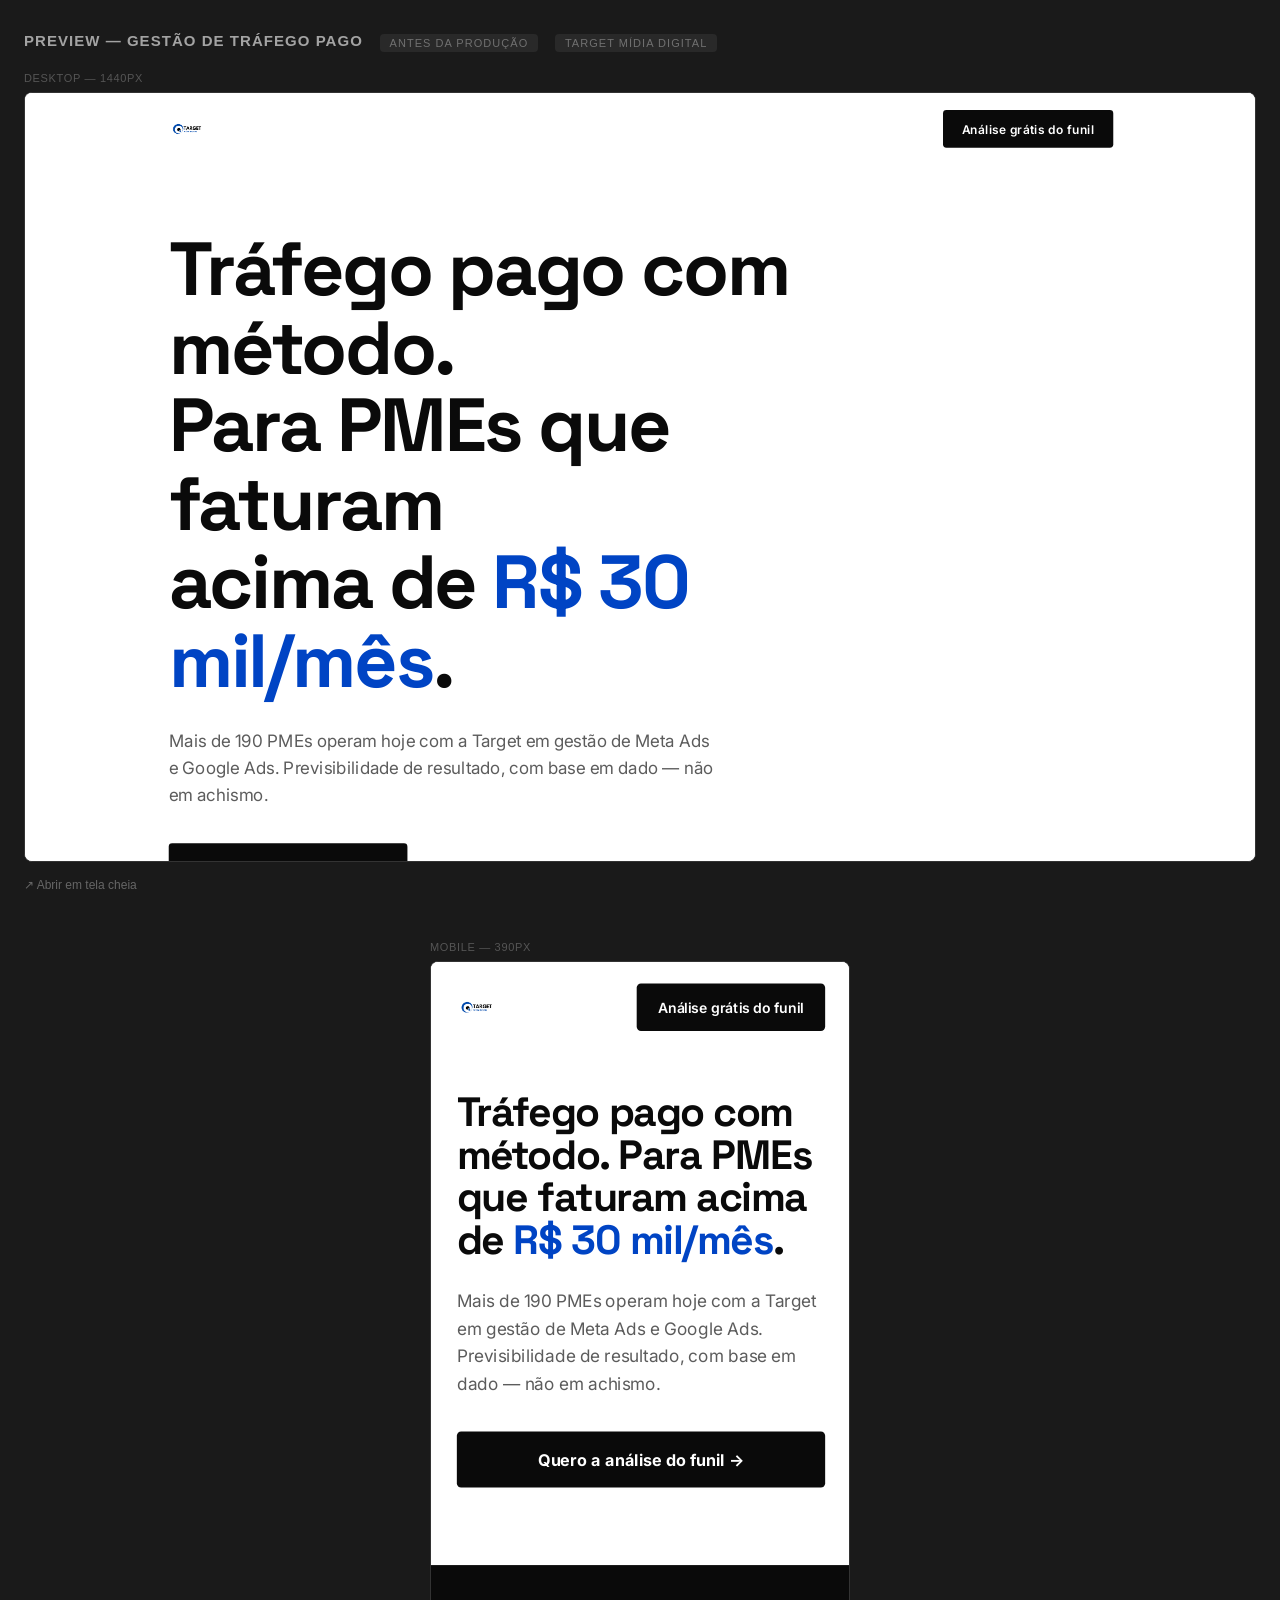
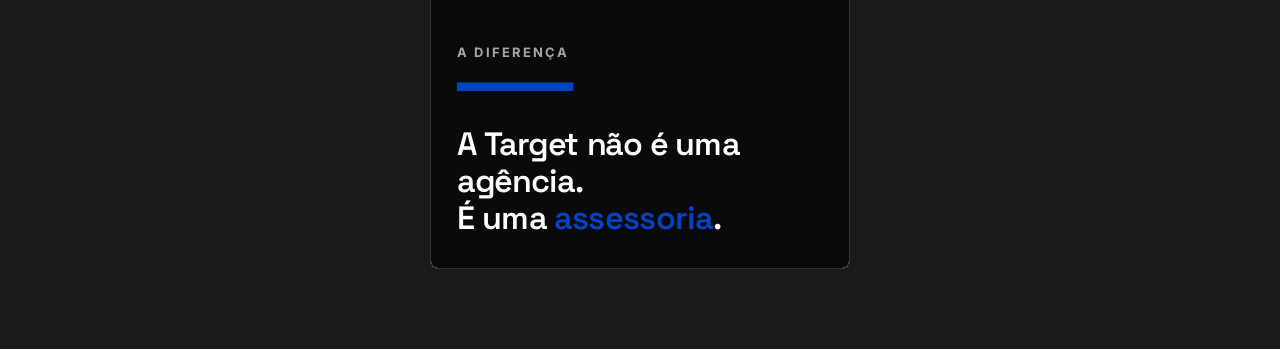
<file: preview.html>
<!DOCTYPE html>
<html lang="pt-BR">
<head>
  <meta charset="UTF-8">
  <title>Preview — Tráfego Pago · Target Mídia Digital</title>
  <style>
    * { margin: 0; padding: 0; box-sizing: border-box; }
    body {
      background: #1a1a1a;
      font-family: sans-serif;
      padding: 32px 24px;
    }
    .preview-header {
      color: #fff;
      font-size: 13px;
      letter-spacing: 0.08em;
      text-transform: uppercase;
      margin-bottom: 20px;
      opacity: 0.6;
    }
    .preview-header strong { opacity: 1; color: #fff; font-size: 15px; }
    .preview-badge {
      display: inline-block;
      background: #333;
      color: #aaa;
      font-size: 11px;
      padding: 3px 10px;
      border-radius: 4px;
      margin-left: 12px;
      vertical-align: middle;
    }
    .device-wrapper {
      position: relative;
      width: 100%;
      max-width: 1440px;
      margin: 0 auto 48px;
    }
    .device-label {
      color: #555;
      font-size: 11px;
      letter-spacing: 0.06em;
      text-transform: uppercase;
      margin-bottom: 8px;
    }
    .iframe-container {
      position: relative;
      width: 100%;
      border: 1px solid #333;
      border-radius: 8px;
      overflow: hidden;
      background: #fff;
    }
    .iframe-desktop { width: 1440px; height: 900px; transform-origin: top left; }
    .iframe-mobile  { width: 390px;  height: 844px; transform-origin: top left; }
    iframe { border: none; display: block; }
    .open-link {
      display: inline-block;
      margin-top: 16px;
      color: #666;
      font-size: 12px;
      text-decoration: none;
    }
    .open-link:hover { color: #fff; }
  </style>
</head>
<body>
  <div class="preview-header">
    <strong>Preview — Gestão de Tráfego Pago</strong>
    <span class="preview-badge">Antes da produção</span>
    <span class="preview-badge">Target Mídia Digital</span>
  </div>

  <div class="device-wrapper" id="desktop-wrapper">
    <div class="device-label">Desktop — 1440px</div>
    <div class="iframe-container" id="desktop-container">
      <iframe id="iframe-desktop" class="iframe-desktop" src="index.html"></iframe>
    </div>
    <a class="open-link" href="index.html" target="_blank">↗ Abrir em tela cheia</a>
  </div>

  <div class="device-wrapper" id="mobile-wrapper" style="max-width: 420px;">
    <div class="device-label">Mobile — 390px</div>
    <div class="iframe-container" id="mobile-container">
      <iframe id="iframe-mobile" class="iframe-mobile" src="index.html"></iframe>
    </div>
  </div>

  <script>
    function scaleIframes() {
      const dc = document.getElementById('desktop-container');
      const idf = document.getElementById('iframe-desktop');
      const ds = dc.offsetWidth / 1440;
      idf.style.transform = `scale(${ds})`;
      dc.style.height = (900 * ds) + 'px';

      const mc = document.getElementById('mobile-container');
      const imf = document.getElementById('iframe-mobile');
      const ms = mc.offsetWidth / 390;
      imf.style.transform = `scale(${ms})`;
      mc.style.height = (844 * ms) + 'px';
    }
    scaleIframes();
    window.addEventListener('resize', scaleIframes);
  </script>
</body>
</html>
</file>
<file: assets/style.css>
/* ============================================
   Target Midia Digital — Tráfego Pago
   Identidade: 60% branco · 30% preto · 10% azul Target
   ============================================ */

*, *::before, *::after {
  box-sizing: border-box;
  margin: 0;
  padding: 0;
}

:root {
  --white:         #ffffff;
  --black:         #0a0a0a;
  --target-blue:   #0044c4;
  --target-blue-d: #003299;
  --gray-50:       #fafafa;
  --gray-100:      #f4f4f5;
  --gray-200:      #eaeaea;
  --gray-400:      #a8a8a8;
  --gray-600:      #5c5c5c;
  --line-dark:     #1a1a1a;

  --font-title: 'Space Grotesk', sans-serif;
  --font-body:  'Inter', sans-serif;

  --max-w:   1200px;
  --radius:  4px;
}

html {
  scroll-behavior: smooth;
  overflow-x: hidden;
}

body {
  font-family: var(--font-body);
  font-size: 16px;
  line-height: 1.55;
  color: var(--black);
  background: var(--white);
  -webkit-font-smoothing: antialiased;
  -webkit-text-size-adjust: 100%;
  overflow-x: hidden;
}

img { max-width: 100%; display: block; }
a { text-decoration: none; color: inherit; }

.container {
  width: 100%;
  max-width: var(--max-w);
  margin: 0 auto;
  padding: 0 24px;
}

@media (min-width: 768px) {
  .container { padding: 0 48px; }
}

/* ============================================
   TARGET BLUE BAR — assinatura visual
   ============================================ */
.blue-bar {
  display: block;
  width: 108px;
  height: 8px;
  background: var(--target-blue);
  margin: 18px 0 32px;
}

.blue-line {
  display: inline-block;
  width: 4px;
  height: 16px;
  background: var(--target-blue);
  margin-right: 16px;
  vertical-align: -2px;
}

/* ============================================
   HEADER
   ============================================ */
#header {
  position: fixed;
  top: 0; left: 0; right: 0;
  z-index: 100;
  padding: 20px 0;
  background: rgba(255,255,255,0.95);
  backdrop-filter: blur(8px);
  border-bottom: 1px solid transparent;
  transition: border-color 0.2s, padding 0.2s;
}

#header.scrolled {
  border-bottom-color: var(--gray-200);
  padding: 14px 0;
}

.header-inner {
  display: flex;
  align-items: center;
  justify-content: space-between;
}

.logo {
  height: 36px;
  width: auto;
}

.header-cta {
  display: inline-flex;
  align-items: center;
  font-family: var(--font-body);
  font-size: 13px;
  font-weight: 600;
  letter-spacing: 0.01em;
  background: var(--black);
  color: var(--white);
  padding: 13px 20px;
  min-height: 44px;
  border: none;
  border-radius: var(--radius);
  cursor: pointer;
  transition: background 0.2s;
  white-space: nowrap;
}

.header-cta:hover { background: var(--target-blue); }

@media (min-width: 768px) {
  .logo { height: 42px; }
  .header-cta { font-size: 14px; padding: 11px 22px; }
}

/* ============================================
   BUTTONS
   ============================================ */
.btn {
  display: inline-flex;
  align-items: center;
  gap: 10px;
  font-family: var(--font-body);
  font-weight: 700;
  letter-spacing: 0.005em;
  border-radius: var(--radius);
  cursor: pointer;
  border: none;
  transition: background 0.2s, transform 0.15s;
  text-align: left;
}

.btn:hover { transform: translateY(-1px); }
.btn:active { transform: translateY(0); }

.btn-dark {
  background: var(--black);
  color: var(--white);
  font-size: 15px;
  padding: 16px 24px;
  min-height: 52px;
}

.btn-dark:hover { background: var(--target-blue); }

.btn-light {
  background: var(--white);
  color: var(--black);
  font-size: 15px;
  padding: 16px 24px;
  min-height: 52px;
}

.btn-light:hover { background: var(--target-blue); color: var(--white); }

.btn-blue {
  background: var(--target-blue);
  color: var(--white);
  font-size: 15px;
  padding: 16px 24px;
  min-height: 52px;
}

.btn-blue:hover { background: var(--target-blue-d); }

/* Full-width em telas pequenas para área de toque larga */
@media (max-width: 479px) {
  .btn-dark, .btn-light, .btn-blue {
    width: 100%;
    justify-content: center;
  }
}

@media (min-width: 768px) {
  .btn-dark, .btn-light, .btn-blue {
    font-size: 17px;
    padding: 19px 32px;
    min-height: 60px;
  }
}

/* ============================================
   SECTION BASE
   ============================================ */
section {
  padding: 72px 0;
}

@media (min-width: 768px) {
  section { padding: 128px 0; }
}

.section-tag {
  font-family: var(--font-body);
  font-size: 12px;
  font-weight: 700;
  letter-spacing: 0.18em;
  text-transform: uppercase;
  color: var(--gray-600);
}

.section-tag.on-dark { color: var(--gray-400); }

h1, h2, h3, h4 {
  font-family: var(--font-title);
  font-weight: 700;
  letter-spacing: -0.02em;
  line-height: 1.05;
}

.eyebrow-block { margin-bottom: 36px; }

@media (min-width: 768px) { .eyebrow-block { margin-bottom: 48px; } }

.section-title {
  font-size: 30px;
  line-height: 1.1;
  letter-spacing: -0.025em;
  margin-bottom: 16px;
  max-width: 820px;
}

@media (min-width: 500px) { .section-title { font-size: 36px; } }
@media (min-width: 768px) { .section-title { font-size: 52px; margin-bottom: 20px; } }
@media (min-width: 1200px) { .section-title { font-size: 60px; } }

.section-sub {
  font-family: var(--font-body);
  font-size: 15px;
  font-weight: 400;
  color: var(--gray-600);
  line-height: 1.65;
  max-width: 620px;
}

@media (min-width: 500px) { .section-sub { font-size: 16px; } }
@media (min-width: 768px) { .section-sub { font-size: 17px; line-height: 1.6; } }

.on-dark .section-sub,
section.dark .section-sub { color: var(--gray-400); }

.accent { color: var(--target-blue); }

/* ============================================
   SECTION: DARK MODIFIER
   ============================================ */
section.dark {
  background: var(--black);
  color: var(--white);
}

section.dark h1,
section.dark h2,
section.dark h3 { color: var(--white); }

/* ============================================
   HERO
   ============================================ */
#hero {
  padding-top: 120px;
  padding-bottom: 72px;
  background: var(--white);
}

@media (min-width: 768px) {
  #hero { padding-top: 160px; padding-bottom: 100px; }
}

.hero-inner > * { max-width: 920px; }

.hero-tag {
  font-family: var(--font-body);
  font-size: 12px;
  font-weight: 700;
  letter-spacing: 0.16em;
  text-transform: uppercase;
  color: var(--black);
}

@media (min-width: 768px) { .hero-tag { font-size: 13px; } }

.hero-title {
  font-size: 38px;
  line-height: 1.04;
  letter-spacing: -0.03em;
  margin-bottom: 24px;
}

@media (max-width: 499px) { .hero-title br { display: none; } }

@media (min-width: 500px) { .hero-title { font-size: 44px; margin-bottom: 28px; } }
@media (min-width: 768px) { .hero-title { font-size: 72px; margin-bottom: 32px; } }
@media (min-width: 1200px) { .hero-title { font-size: 88px; } }

.hero-sub {
  font-family: var(--font-body);
  font-size: 16px;
  line-height: 1.6;
  color: var(--gray-600);
  max-width: 640px;
  margin-bottom: 32px;
}

@media (min-width: 500px) { .hero-sub { font-size: 18px; margin-bottom: 36px; } }
@media (min-width: 768px) { .hero-sub { font-size: 20px; margin-bottom: 40px; } }

.hero-badges {
  display: flex;
  flex-wrap: wrap;
  gap: 24px 32px;
  margin-top: 40px;
  padding-top: 32px;
  border-top: 1px solid var(--gray-200);
}

.hero-badge {
  display: flex;
  align-items: center;
  gap: 10px;
  font-family: var(--font-body);
  font-size: 13px;
  font-weight: 500;
  color: var(--gray-600);
  letter-spacing: 0.02em;
}

.hero-badge-dot {
  width: 8px;
  height: 8px;
  background: var(--target-blue);
  border-radius: 50%;
}

/* ============================================
   REALIDADE
   ============================================ */
#realidade { background: var(--white); border-top: 1px solid var(--gray-200); }

.realidade-list {
  list-style: none;
  display: flex;
  flex-direction: column;
}

.realidade-item {
  display: grid;
  grid-template-columns: 80px 1fr;
  gap: 24px;
  padding: 40px 0;
  border-bottom: 1px solid var(--gray-200);
  align-items: start;
}

.realidade-item:first-child { border-top: 1px solid var(--gray-200); }

@media (min-width: 768px) {
  .realidade-item {
    grid-template-columns: 120px 1fr;
    gap: 48px;
    padding: 56px 0;
  }
}

.realidade-num {
  font-family: var(--font-title);
  font-size: 28px;
  font-weight: 700;
  color: var(--target-blue);
  letter-spacing: -0.02em;
}

@media (min-width: 768px) { .realidade-num { font-size: 36px; } }

.realidade-title {
  font-size: 22px;
  margin-bottom: 12px;
}

@media (min-width: 768px) { .realidade-title { font-size: 28px; } }

.realidade-text {
  font-size: 16px;
  color: var(--gray-600);
  line-height: 1.6;
  max-width: 560px;
}

@media (min-width: 768px) { .realidade-text { font-size: 17px; } }

/* ============================================
   ASSESSORIA ≠ AGÊNCIA (dark editorial)
   ============================================ */
#assessoria.dark { padding: 72px 0; }

@media (min-width: 768px) { #assessoria.dark { padding: 128px 0; } }

.assessoria-grid {
  display: grid;
  grid-template-columns: 1fr;
  gap: 48px;
  align-items: center;
}

@media (min-width: 900px) {
  .assessoria-grid {
    grid-template-columns: minmax(0, 1.05fr) minmax(0, 1fr);
    gap: 64px;
  }
}

@media (min-width: 1200px) { .assessoria-grid { gap: 80px; } }

.assessoria-img {
  position: relative;
  width: 100%;
  aspect-ratio: 4 / 5;
  overflow: hidden;
  border-radius: 4px;
  background: var(--line-dark);
  isolation: isolate;
}

.assessoria-img img {
  width: 100%;
  height: 100%;
  object-fit: cover;
  display: block;
  filter: grayscale(0.35) contrast(1.05) brightness(0.92);
  transition: filter 0.5s ease;
}

/* Overlay azul Target a 12% */
.assessoria-img::after {
  content: '';
  position: absolute;
  inset: 0;
  background: linear-gradient(180deg, rgba(0,68,196,0.10) 0%, rgba(0,68,196,0.18) 100%);
  pointer-events: none;
  z-index: 1;
}

/* Assinatura visual: barra azul 108×8 no canto inferior esquerdo */
.assessoria-img::before {
  content: '';
  position: absolute;
  bottom: 24px;
  left: 24px;
  width: 108px;
  height: 8px;
  background: var(--target-blue);
  z-index: 2;
}

.assessoria-img:hover img {
  filter: grayscale(0.15) contrast(1.05) brightness(0.96);
}

@media (min-width: 900px) {
  .assessoria-img { aspect-ratio: 4 / 5; max-height: 720px; }
  .assessoria-img::before { bottom: 32px; left: 32px; }
}

.assessoria-text { min-width: 0; }

.editorial-quote {
  font-family: var(--font-title);
  font-weight: 600;
  font-size: 30px;
  line-height: 1.15;
  letter-spacing: -0.02em;
  margin-bottom: 32px;
  max-width: 860px;
}

@media (min-width: 500px) { .editorial-quote { font-size: 36px; margin-bottom: 40px; } }
@media (min-width: 768px) { .editorial-quote { font-size: 56px; margin-bottom: 48px; } }
@media (min-width: 1200px) { .editorial-quote { font-size: 68px; } }

.editorial-body {
  font-family: var(--font-body);
  font-size: 16px;
  line-height: 1.7;
  color: var(--gray-400);
  max-width: 620px;
  margin-bottom: 20px;
}

.editorial-body strong {
  color: var(--white);
  font-weight: 600;
}

@media (min-width: 768px) { .editorial-body { font-size: 19px; margin-bottom: 24px; } }

.editorial-quote-line {
  margin-top: 56px;
  padding-top: 32px;
  border-top: 1px solid var(--line-dark);
  font-family: var(--font-body);
  font-size: 15px;
  font-style: italic;
  color: var(--gray-400);
}

/* ============================================
   EQUIPE
   ============================================ */
#equipe { background: var(--white); }

.equipe-stats {
  background: var(--gray-100);
  padding: 32px;
  margin-bottom: 56px;
  display: flex;
  flex-direction: column;
  gap: 16px;
  max-width: 640px;
}

@media (min-width: 768px) {
  .equipe-stats { padding: 40px; flex-direction: row; gap: 48px; }
}

.equipe-stat-num {
  font-family: var(--font-title);
  font-size: 40px;
  font-weight: 700;
  color: var(--target-blue);
  letter-spacing: -0.02em;
  line-height: 1;
  margin-bottom: 4px;
}

.equipe-stat-label {
  font-size: 13px;
  color: var(--gray-600);
  line-height: 1.5;
}

.equipe-grid {
  display: grid;
  grid-template-columns: 1fr;
  gap: 1px;
  background: var(--gray-200);
  border: 1px solid var(--gray-200);
  margin-bottom: 32px;
}

@media (min-width: 600px) { .equipe-grid { grid-template-columns: repeat(2, 1fr); } }
@media (min-width: 900px) { .equipe-grid { grid-template-columns: repeat(4, 1fr); } }

.equipe-card {
  background: var(--white);
  padding: 28px 24px;
  display: flex;
  align-items: flex-start;
  gap: 14px;
}

.equipe-card-num {
  font-family: var(--font-title);
  font-size: 13px;
  font-weight: 700;
  color: var(--target-blue);
  letter-spacing: 0.04em;
  padding-top: 4px;
  flex-shrink: 0;
}

.equipe-card-title {
  font-family: var(--font-title);
  font-weight: 600;
  font-size: 16px;
  line-height: 1.3;
  letter-spacing: -0.01em;
}

.equipe-footer {
  font-size: 16px;
  color: var(--gray-600);
  font-style: italic;
  max-width: 540px;
  line-height: 1.55;
}

/* ============================================
   COMO FUNCIONA (light)
   ============================================ */
#metodo {
  background: var(--white);
  border-top: 1px solid var(--gray-200);
}

.metodo-grid {
  display: grid;
  grid-template-columns: 1fr;
  gap: 0;
  margin-top: 48px;
}

@media (min-width: 768px) {
  .metodo-grid { grid-template-columns: repeat(3, 1fr); gap: 1px; background: var(--gray-200); }
}

.metodo-card {
  padding: 32px 0;
  border-top: 1px solid var(--gray-200);
  background: var(--white);
}

@media (min-width: 768px) {
  .metodo-card { padding: 48px 36px; border-top: none; }
}

.metodo-num {
  font-family: var(--font-title);
  font-size: 52px;
  font-weight: 700;
  color: var(--target-blue);
  letter-spacing: -0.04em;
  line-height: 1;
  margin-bottom: 20px;
}

@media (min-width: 768px) { .metodo-num { font-size: 80px; margin-bottom: 24px; } }

.metodo-title {
  font-size: 21px;
  margin-bottom: 12px;
  color: var(--black);
}

@media (min-width: 768px) { .metodo-title { font-size: 24px; margin-bottom: 16px; } }

.metodo-text {
  font-family: var(--font-body);
  font-size: 15px;
  color: var(--gray-600);
  line-height: 1.65;
}

@media (min-width: 768px) { .metodo-text { font-size: 16px; } }

.metodo-cta {
  margin-top: 40px;
}

@media (min-width: 768px) { .metodo-cta { margin-top: 72px; } }

/* ============================================
   PROVA SOCIAL
   ============================================ */
#prova { background: var(--white); }

.prova-stats {
  display: grid;
  grid-template-columns: repeat(2, 1fr);
  gap: 1px;
  background: var(--gray-200);
  border: 1px solid var(--gray-200);
  margin: 56px 0 64px;
}

@media (min-width: 768px) { .prova-stats { grid-template-columns: repeat(4, 1fr); } }

.prova-stat {
  background: var(--white);
  padding: 32px 24px;
}

.prova-stat-num {
  font-family: var(--font-title);
  font-size: 36px;
  font-weight: 700;
  color: var(--black);
  letter-spacing: -0.03em;
  line-height: 1;
  margin-bottom: 10px;
}

@media (min-width: 768px) { .prova-stat-num { font-size: 48px; } }

.prova-stat-num .accent { color: var(--target-blue); }

.prova-stat-label {
  font-size: 13px;
  color: var(--gray-600);
  letter-spacing: 0.02em;
  line-height: 1.4;
}


/* ============================================
   PARCEIROS — carrossel infinito
   ============================================ */
#parceiros.dark {
  background: var(--black);
  padding: 72px 0;
  overflow: hidden;
}

@media (min-width: 768px) { #parceiros.dark { padding: 144px 0; } }

.parceiros-header {
  max-width: var(--max-w);
  margin: 0 auto 40px;
  padding: 0 24px;
}

@media (min-width: 768px) { .parceiros-header { padding: 0 48px; margin-bottom: 80px; } }

.carousel-wrapper {
  width: 100%;
  max-width: var(--max-w);
  margin: 0 auto;
  padding: 0 24px;
  position: relative;
}

@media (min-width: 768px) {
  .carousel-wrapper { padding: 0 48px; }
}

.carousel-viewport {
  overflow: hidden;
  mask-image: linear-gradient(to right, transparent 0%, #000 6%, #000 94%, transparent 100%);
  -webkit-mask-image: linear-gradient(to right, transparent 0%, #000 6%, #000 94%, transparent 100%);
}

.carousel-track {
  display: flex;
  gap: 20px;
  width: max-content;
  animation: scroll-parceiros 80s linear infinite;
}

@media (min-width: 768px) {
  .carousel-track { animation-duration: 120s; }
}

.carousel-wrapper:hover .carousel-track { animation-play-state: paused; }

@keyframes scroll-parceiros {
  from { transform: translateX(0); }
  to   { transform: translateX(calc(-50% - 10px)); }
}

.logo-card {
  width: 180px;
  height: 180px;
  background: var(--white);
  border-radius: 16px;
  flex-shrink: 0;
  display: flex;
  align-items: center;
  justify-content: center;
  padding: 20px;
  transition: transform 0.3s ease;
}

.logo-card:hover { transform: translateY(-4px); }

.logo-card img {
  max-width: 100%;
  max-height: 100%;
  width: auto;
  height: auto;
  object-fit: contain;
}

@media (min-width: 768px) {
  .logo-card { width: 220px; height: 220px; border-radius: 20px; padding: 26px; }
  .carousel-track { gap: 24px; }
  @keyframes scroll-parceiros {
    from { transform: translateX(0); }
    to   { transform: translateX(calc(-50% - 12px)); }
  }
}

.parceiros-footer {
  max-width: var(--max-w);
  margin: 40px auto 0;
  padding: 0 24px;
}

@media (min-width: 768px) { .parceiros-footer { margin-top: 64px; } }

@media (min-width: 768px) {
  .parceiros-footer { padding: 0 48px; }
}

.parceiros-tagline {
  font-family: var(--font-body);
  font-size: 16px;
  font-weight: 400;
  color: var(--gray-400);
  letter-spacing: 0.01em;
  font-style: italic;
}

@media (min-width: 768px) { .parceiros-tagline { font-size: 18px; } }

/* ============================================
   PARA QUEM É
   ============================================ */
#para-quem { background: var(--white); border-top: 1px solid var(--gray-200); }

.paraquem-list {
  list-style: none;
  margin-top: 16px;
}

.paraquem-list li {
  display: flex;
  align-items: flex-start;
  padding: 18px 0;
  border-bottom: 1px solid var(--gray-200);
  font-size: 15px;
  line-height: 1.55;
  color: var(--black);
}

.paraquem-list li:first-child { border-top: 1px solid var(--gray-200); }

@media (min-width: 500px) { .paraquem-list li { font-size: 16px; padding: 20px 0; } }
@media (min-width: 768px) { .paraquem-list li { font-size: 19px; padding: 24px 0; } }

.paraquem-foot {
  margin-top: 40px;
  font-size: 15px;
  color: var(--gray-600);
  font-style: italic;
}

/* ============================================
   FAQ
   ============================================ */
#faq { background: var(--gray-50); border-top: 1px solid var(--gray-200); }

.faq-list {
  margin-top: 48px;
}

.faq-item {
  border-bottom: 1px solid var(--gray-200);
  background: var(--white);
}

.faq-item:first-child { border-top: 1px solid var(--gray-200); }

.faq-question {
  width: 100%;
  background: none;
  border: none;
  padding: 22px 20px;
  font-family: var(--font-title);
  font-size: 16px;
  font-weight: 600;
  color: var(--black);
  cursor: pointer;
  display: flex;
  justify-content: space-between;
  align-items: center;
  gap: 12px;
  text-align: left;
  letter-spacing: -0.01em;
  min-height: 56px;
}

@media (min-width: 500px) { .faq-question { padding: 24px 24px; font-size: 17px; gap: 16px; } }
@media (min-width: 768px) { .faq-question { font-size: 19px; padding: 28px 32px; } }

.faq-num {
  font-family: var(--font-body);
  font-size: 13px;
  color: var(--target-blue);
  font-weight: 700;
  margin-right: 16px;
  letter-spacing: 0.04em;
}

.faq-toggle {
  width: 28px;
  height: 28px;
  background: transparent;
  border: 1px solid var(--gray-200);
  display: flex;
  align-items: center;
  justify-content: center;
  flex-shrink: 0;
  font-size: 14px;
  color: var(--gray-600);
  transition: background 0.2s, color 0.2s, border-color 0.2s;
}

.faq-item.open .faq-toggle {
  background: var(--target-blue);
  color: var(--white);
  border-color: var(--target-blue);
}

.faq-answer {
  font-family: var(--font-body);
  font-size: 15px;
  color: var(--gray-600);
  line-height: 1.7;
  max-height: 0;
  overflow: hidden;
  transition: max-height 0.3s ease, padding 0.3s ease;
  padding: 0 20px;
}

@media (min-width: 500px) { .faq-answer { padding: 0 24px; } }
@media (min-width: 768px) { .faq-answer { font-size: 16px; padding: 0 32px; } }

.faq-item.open .faq-answer {
  max-height: 400px;
  padding-bottom: 24px;
}

@media (min-width: 768px) { .faq-item.open .faq-answer { padding-bottom: 28px; } }

/* ============================================
   CTA FINAL
   ============================================ */
/* ============================================
   ESPECIALISTA — placeholder de foto
   ============================================ */
#especialista {
  background: var(--neutral, var(--white));
  border-top: 1px solid var(--gray-200);
  background: var(--white);
}

.especialista-grid {
  display: grid;
  grid-template-columns: 1fr;
  gap: 40px;
  align-items: center;
}

@media (min-width: 900px) {
  .especialista-grid {
    grid-template-columns: minmax(0, 1fr) minmax(0, 1.1fr);
    gap: 64px;
  }
}

@media (min-width: 1200px) { .especialista-grid { gap: 80px; } }

.especialista-img {
  position: relative;
  width: 100%;
  aspect-ratio: 4 / 5;
  max-width: 480px;
  isolation: isolate;
  overflow: hidden;
  border-radius: 4px;
  background: var(--gray-50);
}

.especialista-foto {
  width: 100%;
  height: 100%;
  object-fit: cover;
  object-position: center 30%;
  display: block;
}

/* Assinatura visual: barra azul como nos outros elementos visuais */
.especialista-img::before {
  content: '';
  position: absolute;
  bottom: 16px;
  left: 16px;
  width: 108px;
  height: 8px;
  background: var(--target-blue);
  z-index: 2;
}

@media (min-width: 768px) {
  .especialista-img::before { bottom: 24px; left: 24px; }
}

.especialista-content { min-width: 0; }

.especialista-name {
  font-family: var(--font-title);
  font-size: 22px;
  font-weight: 700;
  color: var(--black);
  margin-bottom: 4px;
  letter-spacing: -0.02em;
}

@media (min-width: 768px) { .especialista-name { font-size: 26px; } }

.especialista-role {
  font-family: var(--font-body);
  font-size: 14px;
  font-weight: 600;
  color: var(--target-blue);
  margin-bottom: 20px;
  letter-spacing: 0.01em;
}

.especialista-bio {
  font-family: var(--font-body);
  font-size: 15px;
  line-height: 1.65;
  color: var(--gray-600);
  max-width: 540px;
}

@media (min-width: 768px) { .especialista-bio { font-size: 16px; } }

/* ============================================
   CTA FINAL
   ============================================ */
#cta-final.dark {
  background: var(--black);
  text-align: left;
  padding: 80px 0;
}

@media (min-width: 768px) { #cta-final.dark { padding: 160px 0; } }

.cta-final-inner > * { max-width: 760px; }

.cta-final-title {
  font-size: 32px;
  line-height: 1.08;
  margin-bottom: 20px;
  color: var(--white);
}

@media (min-width: 500px) { .cta-final-title { font-size: 40px; margin-bottom: 24px; } }
@media (min-width: 768px) { .cta-final-title { font-size: 64px; } }

.cta-final-sub {
  font-size: 16px;
  color: var(--gray-400);
  line-height: 1.6;
  margin-bottom: 32px;
  max-width: 580px;
}

@media (min-width: 500px) { .cta-final-sub { font-size: 18px; margin-bottom: 40px; } }
@media (min-width: 768px) { .cta-final-sub { font-size: 20px; } }

.cta-note {
  margin-top: 20px;
  font-size: 13px;
  color: var(--gray-400);
  letter-spacing: 0.02em;
}

/* ============================================
   FOOTER
   ============================================ */
footer {
  background: var(--black);
  border-top: 1px solid var(--line-dark);
  padding: 40px 0;
  color: var(--gray-400);
}

.footer-inner {
  display: flex;
  flex-direction: column;
  gap: 20px;
  align-items: flex-start;
}

@media (min-width: 768px) {
  .footer-inner { flex-direction: row; justify-content: space-between; align-items: center; }
}

.footer-brand {
  font-family: var(--font-title);
  font-size: 18px;
  font-weight: 700;
  color: var(--white);
  letter-spacing: -0.02em;
}

.footer-copy { font-size: 13px; }

/* ============================================
   MODAL
   ============================================ */
.modal-overlay {
  position: fixed;
  inset: 0;
  background: rgba(10,10,10,0.8);
  z-index: 1000;
  display: flex;
  align-items: center;
  justify-content: center;
  padding: 24px;
  opacity: 0;
  pointer-events: none;
  transition: opacity 0.25s ease;
  overflow-y: auto;
}

.modal-overlay.active {
  opacity: 1;
  pointer-events: all;
}

.modal {
  background: var(--white);
  width: 100%;
  max-width: 600px;
  max-height: 92vh;
  overflow-y: auto;
  padding: 36px 20px;
  position: relative;
  transform: translateY(20px);
  transition: transform 0.25s ease;
}

@media (min-width: 500px) { .modal { padding: 40px 28px; } }
@media (min-width: 768px) { .modal { padding: 56px 48px; } }

.modal-overlay.active .modal { transform: translateY(0); }

.modal-close {
  position: absolute;
  top: 12px;
  right: 12px;
  width: 44px;
  height: 44px;
  background: transparent;
  border: 1px solid var(--gray-200);
  cursor: pointer;
  font-size: 16px;
  display: flex;
  align-items: center;
  justify-content: center;
  color: var(--gray-600);
  transition: background 0.2s, color 0.2s, border-color 0.2s;
}

@media (min-width: 500px) { .modal-close { top: 16px; right: 16px; } }

.modal-close:hover {
  background: var(--black);
  color: var(--white);
  border-color: var(--black);
}

.modal-tag {
  font-size: 12px;
  font-weight: 700;
  color: var(--target-blue);
  letter-spacing: 0.18em;
  text-transform: uppercase;
  margin-bottom: 10px;
}

.modal-title {
  font-family: var(--font-title);
  font-size: 24px;
  font-weight: 700;
  letter-spacing: -0.02em;
  margin-bottom: 8px;
  line-height: 1.1;
}

@media (min-width: 500px) { .modal-title { font-size: 28px; } }
@media (min-width: 768px) { .modal-title { font-size: 36px; } }

.modal-sub {
  font-size: 14px;
  color: var(--gray-600);
  margin-bottom: 32px;
  line-height: 1.55;
}

.form-grid {
  display: grid;
  grid-template-columns: 1fr;
  gap: 16px;
}

@media (min-width: 520px) {
  .form-grid { grid-template-columns: 1fr 1fr; }
  .form-full { grid-column: 1 / -1; }
}

.form-group {
  display: flex;
  flex-direction: column;
  gap: 6px;
}

.form-group label {
  font-family: var(--font-body);
  font-size: 12px;
  font-weight: 700;
  letter-spacing: 0.06em;
  text-transform: uppercase;
  color: var(--black);
}

.form-group input,
.form-group select {
  font-family: var(--font-body);
  font-size: 16px;
  padding: 14px 14px;
  min-height: 48px;
  border: 1px solid var(--gray-200);
  background: var(--white);
  color: var(--black);
  outline: none;
  transition: border-color 0.2s;
  -webkit-appearance: none;
  appearance: none;
  border-radius: 0;
}

.form-group select {
  background-image: url("data:image/svg+xml,%3Csvg xmlns='http://www.w3.org/2000/svg' width='12' height='8' viewBox='0 0 12 8'%3E%3Cpath d='M1 1l5 5 5-5' stroke='%230044c4' stroke-width='1.5' fill='none' stroke-linecap='round'/%3E%3C/svg%3E");
  background-repeat: no-repeat;
  background-position: right 14px center;
  padding-right: 36px;
}

.form-group input:focus,
.form-group select:focus { border-color: var(--target-blue); }

.form-group input.error,
.form-group select.error { border-color: #cc0000; }

.form-error-msg {
  font-size: 12px;
  color: #cc0000;
  display: none;
}

.form-group.has-error .form-error-msg { display: block; }

.form-checkboxes {
  display: grid;
  grid-template-columns: repeat(2, 1fr);
  gap: 8px;
  margin-top: 4px;
}

.form-check {
  display: flex;
  align-items: center;
  gap: 8px;
  padding: 14px 12px;
  min-height: 48px;
  border: 1px solid var(--gray-200);
  cursor: pointer;
  font-size: 14px;
  user-select: none;
  transition: border-color 0.2s, background 0.2s;
}

.form-check:hover { border-color: var(--target-blue); }

.form-check input { display: none; }

.form-check.checked {
  border-color: var(--target-blue);
  background: rgba(0,68,196,0.06);
  color: var(--target-blue);
  font-weight: 600;
}

.form-submit {
  width: 100%;
  margin-top: 24px;
  padding: 18px;
  min-height: 56px;
  font-family: var(--font-body);
  font-size: 16px;
  font-weight: 700;
  background: var(--black);
  color: var(--white);
  border: none;
  cursor: pointer;
  letter-spacing: 0.01em;
  transition: background 0.2s;
}

@media (min-width: 768px) { .form-submit { margin-top: 32px; } }

.form-submit:hover { background: var(--target-blue); }
.form-submit:disabled { background: var(--gray-400); cursor: not-allowed; }

/* ============================================
   ANIMATIONS
   ============================================ */
.reveal {
  opacity: 0;
  transform: translateY(24px);
  transition: opacity 0.6s ease, transform 0.6s ease;
}

.reveal.visible {
  opacity: 1;
  transform: translateY(0);
}

/* Stagger sequencial (data-stagger="0", "1", "2"...) */
.reveal[data-stagger="0"] { transition-delay: 0ms; }
.reveal[data-stagger="1"] { transition-delay: 180ms; }
.reveal[data-stagger="2"] { transition-delay: 360ms; }
.reveal[data-stagger="3"] { transition-delay: 540ms; }

::-webkit-scrollbar { width: 6px; }
::-webkit-scrollbar-track { background: var(--gray-100); }
::-webkit-scrollbar-thumb { background: var(--gray-400); }
</file>
